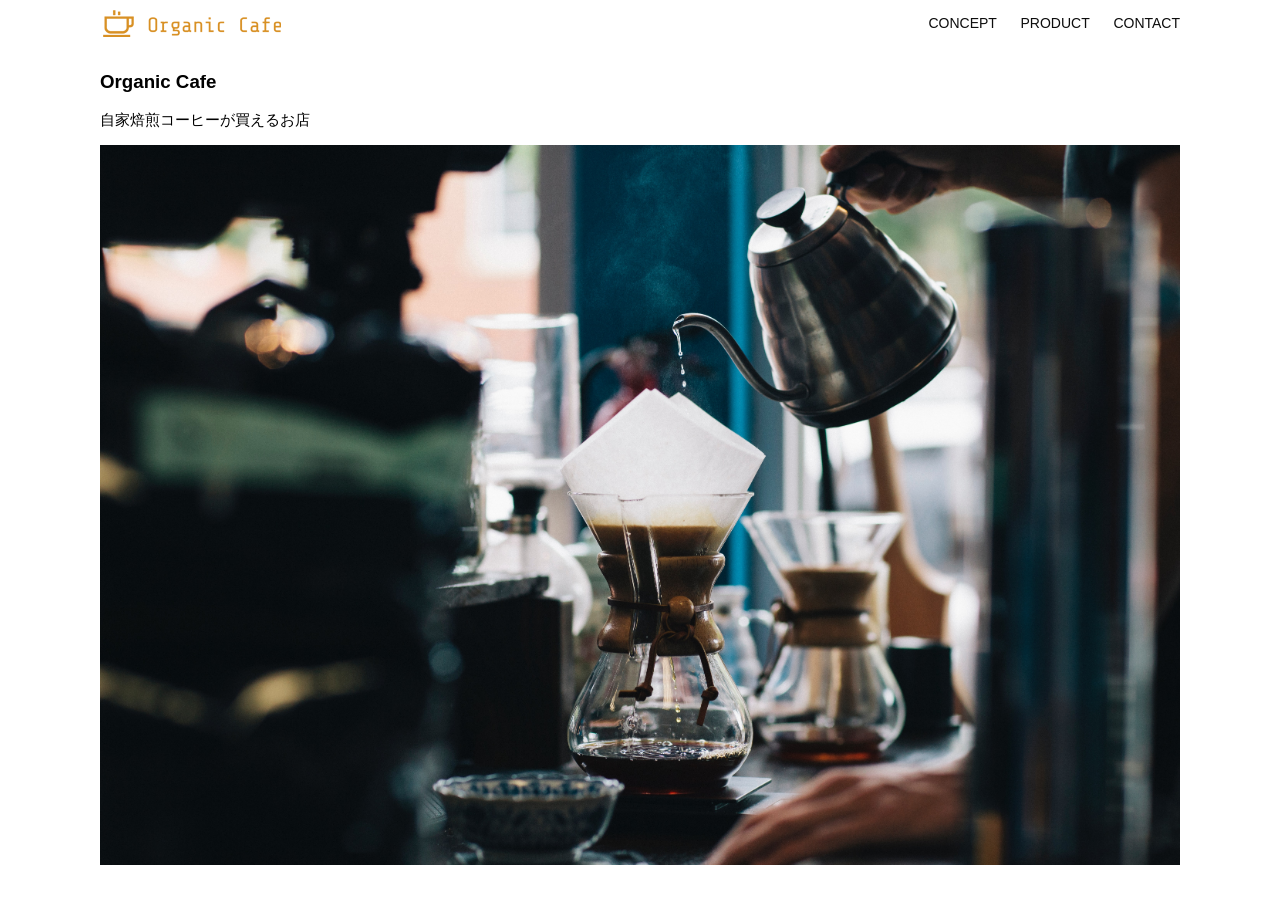
<file: kadai_013/index.html>
<!DOCTYPE html>
<html>
  <head>
    <title>Organic Cafe</title>
    <meta charset="UTF-8" />
    <meta name="description" content="自家焙煎のコーヒーがお家で楽しめるOrganic Cafe"/>
    <meta name="viewport" content="width=device-width, initial-scale=1.0" />
    <link rel="stylesheet" href="style.css" />
  </head>
  <body>
    <!-- ヘッダー -->
    <header>
      <!-- ロゴ -->
      <a href="index.html" id="logo"><img src="images/logo.png" alt="トップページに戻る"/></a>

      <!-- PC用ナビゲーション -->
      <nav id="nav-pc">
        <a href="index.html#concept">CONCEPT</a>
        <a href="index.html#product">PRODUCT</a>
        <a href="index.html#contact">CONTACT</a>
      </nav>
      
      <!-- スマホ用メニューボタン -->
      <img id="menu-sp" src="images/button-menu.png" alt="ナビゲーションを開く" onclick="document.getElementById('nav-sp').style.display = 'block'">
      <!-- SP向けナビゲーション -->
      <nav id="nav-sp">
        <ul>
          <li>
            <img id="close" src="images/button-close.png" alt="ナビゲーションを閉じる" onclick="document.getElementById('nav-sp').style.display = 'none'">
          </li>
          <li>
            <a href="index.html" id="logo-sp" onclick="document.getElementById('nav-sp').style.display = 'none'">
              <img src="images/logo-sp.png" alt="トップページに戻る">
            </a>
          </li>
          <li>
            <a href="index.html#concept" class="menu" onclick="document.getElementById('nav-sp').style.display = 'none'">CONCEPT</a>
          </li>
          <li>
           <a href="index.html#product" class="menu" onclick="document.getElementById('nav-sp').style.display = 'none'">PRODUCT</a>
         </li>
          <li>
            <a href="index.html#contact" class="menu" onclick="document.getElementById('nav-sp').style.display = 'none'">CONTACT</a>
         </li>
       </ul>
     </nav>
          </li>
        </ul>
      </nav>
    </header>

    <main>
      <article>
        <!-- メインビジュアル -->
        <section id="main-visual">
          <div id="main-message">
            <h1>Organic Cafe</h1>
            <p>自家焙煎コーヒーが買えるお店</p>
          </div>
          <img src="images/main-image.jpg" alt="コーヒーをハンドドリップで淹れる画像"/>
        </section>
      </article>
    </main>
  </body>
</html>
</file>
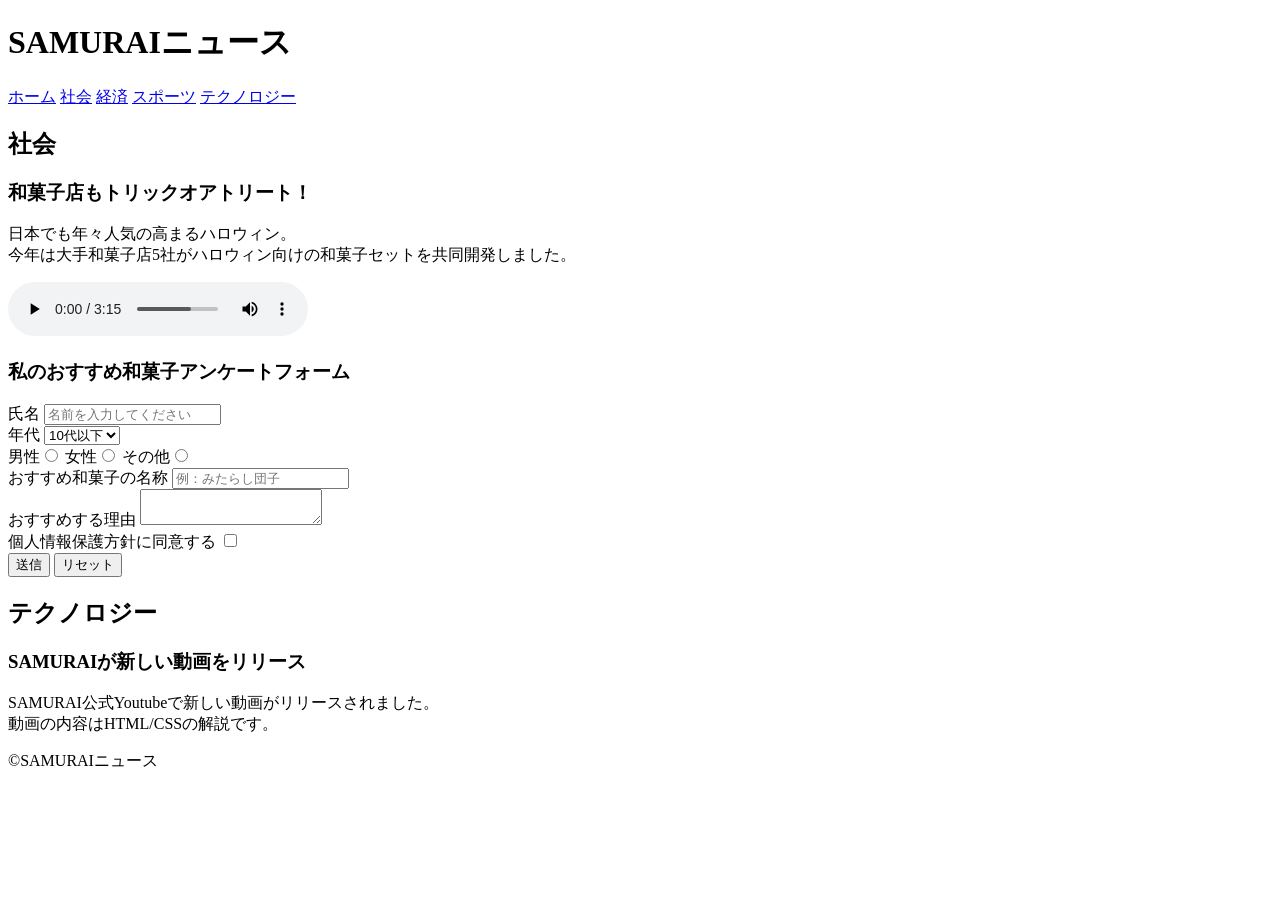
<file: kadai_008/kadai_008.html>
<!DOCTYPE html>
<html>
  <head>
    <title>8章課題</title>
    <meta name="description" content="このページは8章の課題です。">
    <meta charset="UTF-8">
  </head>
  <body>
    <header>
      <h1>SAMURAIニュース</h1>
      <nav>
        <a href="https://www.google.com">ホーム</a>
        <a href="https://www.google.com">社会</a>
        <a href="https://www.google.com">経済</a>
        <a href="https://www.google.com">スポーツ</a>
        <a href="https://www.google.com">テクノロジー</a>
      </nav>
    </header>
    <main>
      <article>
        <h2>社会</h2>
        <section>
          <h3>和菓子店もトリックオアトリート！</h3>
          <p>
           日本でも年々人気の高まるハロウィン。<br>
           今年は大手和菓子店5社がハロウィン向けの和菓子セットを共同開発しました。 
          </p>
           <audio src="ichi.mp3" controls></audio>
        </section>
        <section>
          <h3>私のおすすめ和菓子アンケートフォーム</h3>
          <form>
            <label>氏名</label>
            <input type="text" placeholder="名前を入力してください">
            <br>
            <label>年代</label>
            <select>
              <option>10代以下</option>
              <option>20代</option>
              <option>30代</option>
              <option>40代以上</option>
            </select>
            <br>
            <label>男性</label><input type="radio" name="gender">
            <label>女性</label><input type="radio" name="gender">
            <label>その他</label><input type="radio" name="gender">
            <br>
            <label>おすすめ和菓子の名称</label>
            <input type="text" placeholder="例：みたらし団子">
            <br>
            <label>おすすめする理由</label>
            <textarea></textarea>
            <br>
            <label>個人情報保護方針に同意する</label>
            <input type="checkbox">
            <br>
            <input type="submit" value="送信">
            <input type="reset" value="リセット">
          </form>
        </section>
      </article>
      <article>
          <h2>テクノロジー</h2>
          <section>
            <h3>SAMURAIが新しい動画をリリース</h3>
            <p>SAMURAI公式Youtubeで新しい動画がリリースされました。<br>
              動画の内容はHTML/CSSの解説です。
            </p>
          </section>
      </article>
    </main>
    <footer>
      <p>&copy;SAMURAIニュース</p>
    </footer>
  </body>  
</html>
</file>
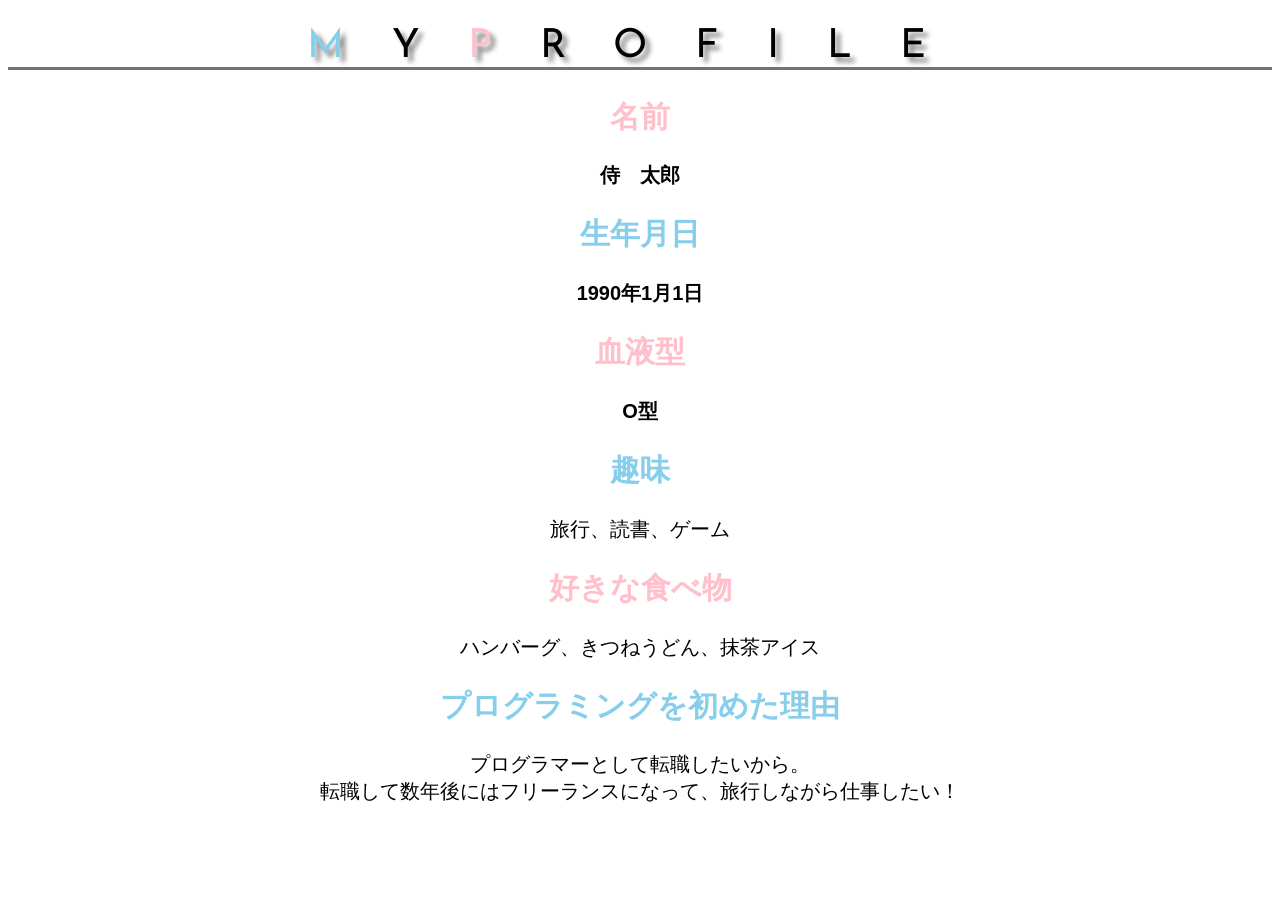
<file: kadai_015/kadai_015.html>
<!DOCTYPE html>
<html>
  <head>
    <title>15章課題</title>
    <meta charset="utf-8">
    <meta name="description" content="このページは15章の課題です。">
    <link rel="stylesheet" href="style.css">
    <link rel="preconnect" href="https://fonts.googleapis.com">
    <link rel="preconnect" href="https://fonts.gstatic.com" crossorigin>
    <link href="https://fonts.googleapis.com/css2?family=Josefin+Sans:ital,wght@0,100..700;1,100..700&family=Noto+Sans+JP&family=Roboto:ital,wght@0,100..900;1,100..900&display=swap" rel="stylesheet">
  </head>
  <body>
   <h1>
    <span class="blue">M</span>Y<span class="pink">P</span>ROFILE
  </h1>
  <div id="basic">
    <h2 class="pink">名前</h2>
    <p>侍　太郎</p>
    <h2 class="blue">生年月日</h2>
    <p>1990年1月1日</p>
    <h2 class="pink">血液型</h2>
    <p>O型</p>
  </div>
  <h2 class="blue">趣味</h2>
  <p>旅行、読書、ゲーム</p>
  <h2 class="pink">好きな食べ物</h2>
  <p>ハンバーグ、きつねうどん、抹茶アイス</p>
  <h2 class="blue">プログラミングを初めた理由</h2>
  <p>プログラマーとして転職したいから。<br>
  転職して数年後にはフリーランスになって、旅行しながら仕事したい！</p>
</html>
</file>
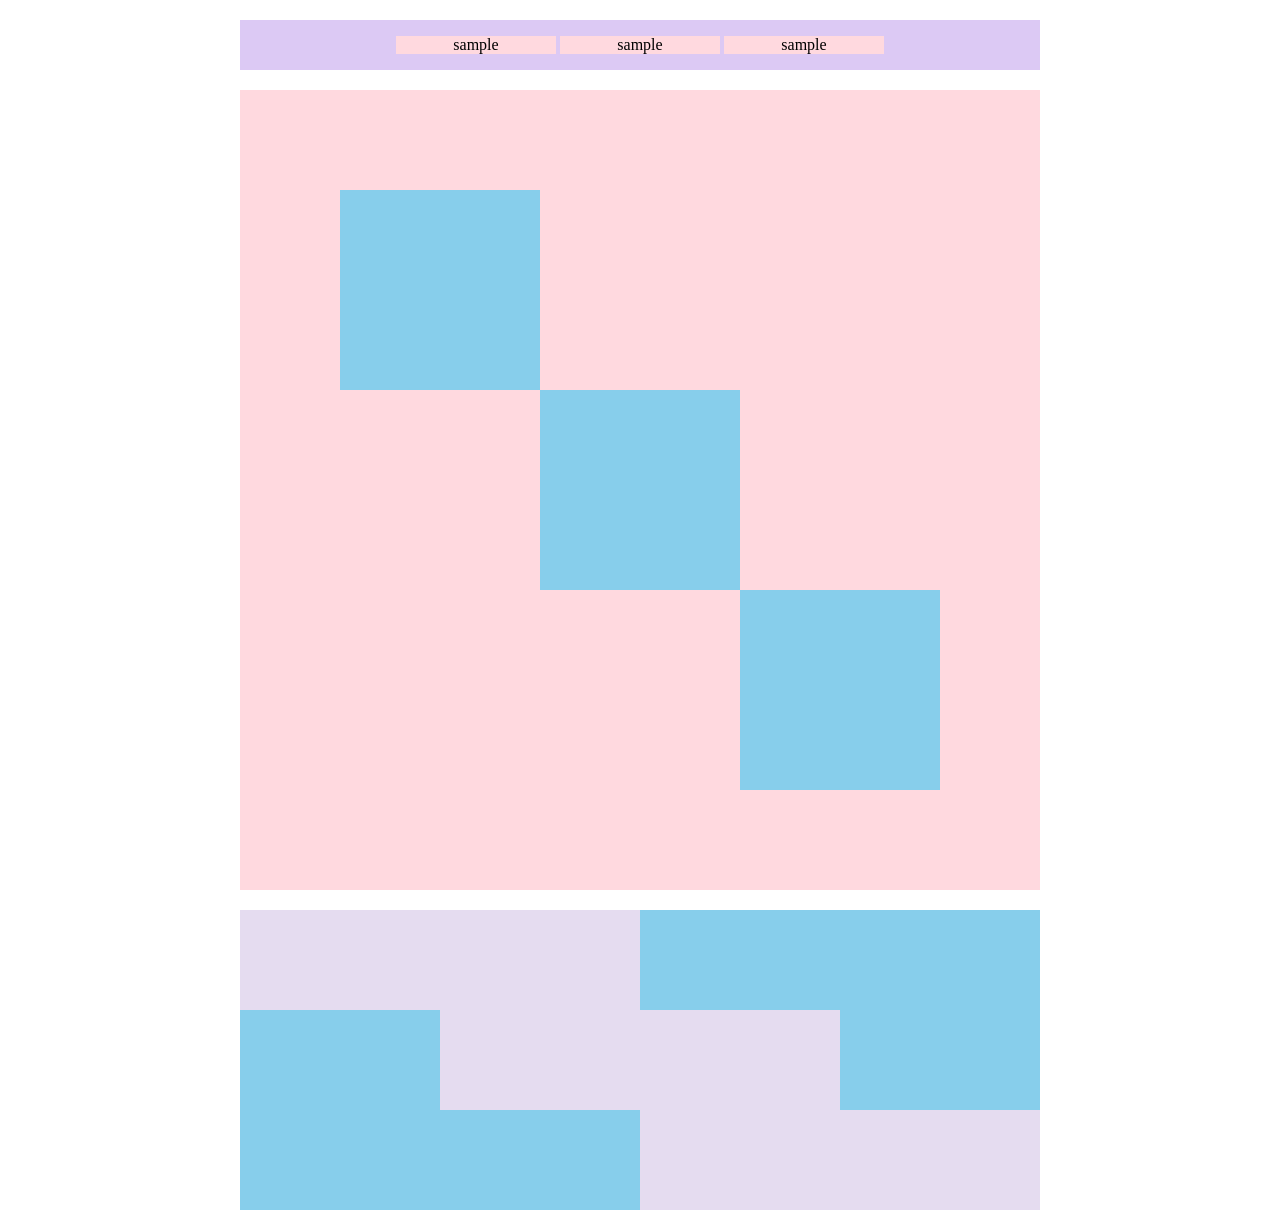
<file: kadai_018/kadai_018.html>
<!DOCTYPE html>
<html lang="en">
<head>
  <meta charset="UTF-8">
  <link rel="stylesheet" href="style.css">
  <meta name="description" content="このページは18章の課題です。">
  <title>18章課題</title>
</head>
<body>
  <div id="top">
    <p class="top-child">sample</p>
    <p class="top-child">sample</p>
    <p class="top-child">sample</p>
  </div>
  <div id="middle">
    <div id="middle-child01"></div>
    <div id="middle-child02"></div>
    <div id="middle-child03"></div>
  </div>
  <div id="bottom">
    <div id="bottom-child01"></div>
    <div id="bottom-child02"></div>
    <div id="bottom-child03"></div>
  </div>
</body>
</html>
</file>
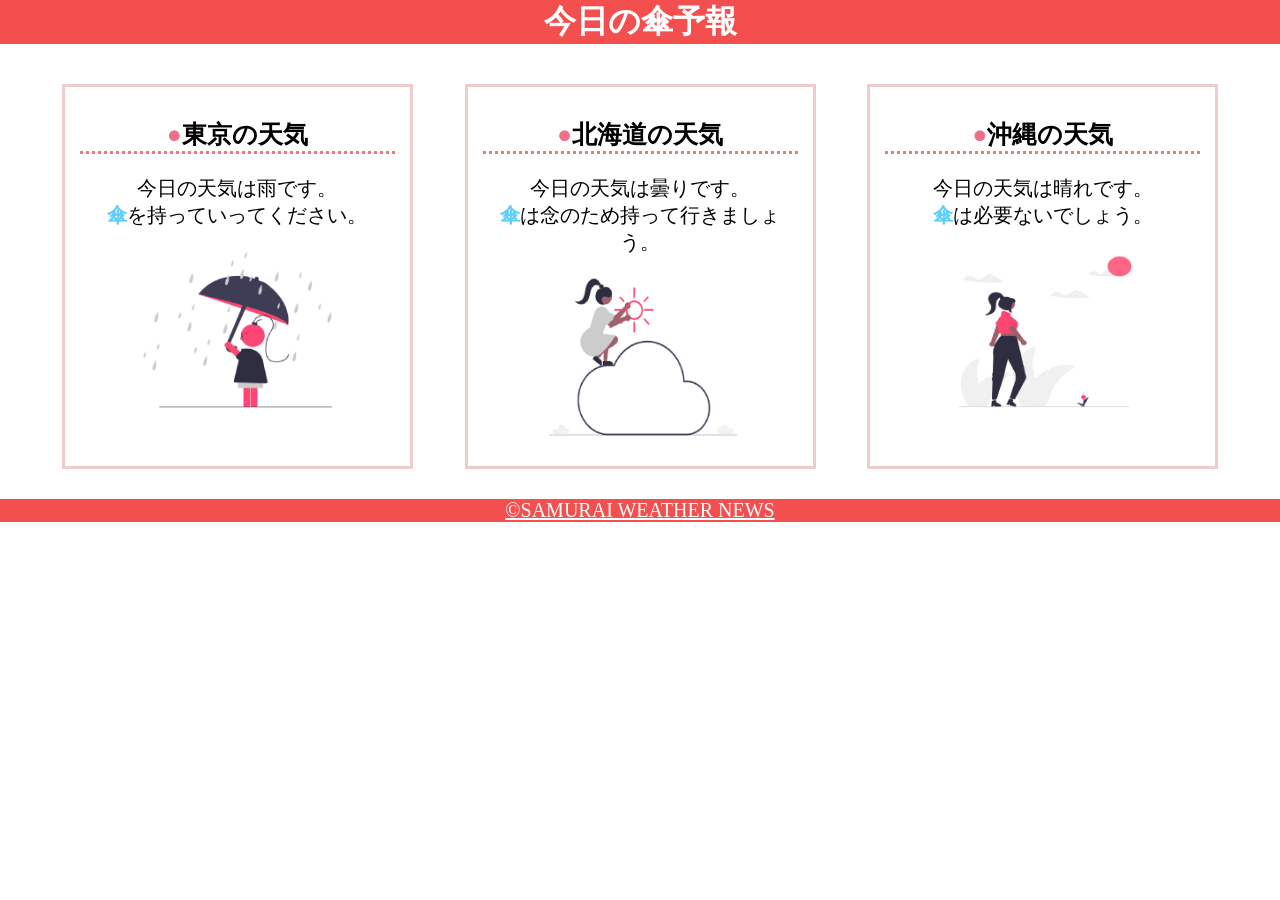
<file: kadai_022/kadai_022.html>
<!DOCTYPE html>
<html>
<head>
  <meta charset="UTF-8">
  <meta name="viewport" content="width=device-width, initial-scale=1.0">
  <link rel="stylesheet" href="style.css">
  <meta name="description" content="このページは22章の課題です。">
  <title>22章課題</title>
</head>
  <body>

    <header>
      <h1>今日の傘予報</h1>
    </header>

    <main>
      
      <div id="parent">
        <div class="contents">
          <h2>東京の天気</h2>
          <p>今日の天気は雨です。</p>
          <p>傘を持っていってください。</p>
          <img src="images/rainy.png" alt="雨">
        </div>

        <div class="contents">
          <h2>北海道の天気</h2>
          <p>今日の天気は曇りです。</p>
          <p>傘は念のため持って行きましょう。</p>
          <img src="images/cloudy.png" alt="曇り">
        </div>

        <div class="contents">
          <h2>沖縄の天気</h2>
          <p>今日の天気は晴れです。</p>
          <p>傘は必要ないでしょう。</p>
          <img src="images/sunny.png" alt="晴れ">
        </div>
      
    </div>

    </main>

    <footer>
      <a href="https://www.sejuku.net/corp/">&copy;SAMURAI WEATHER NEWS</a>
    </footer>
    
  </body>
</html>
</file>
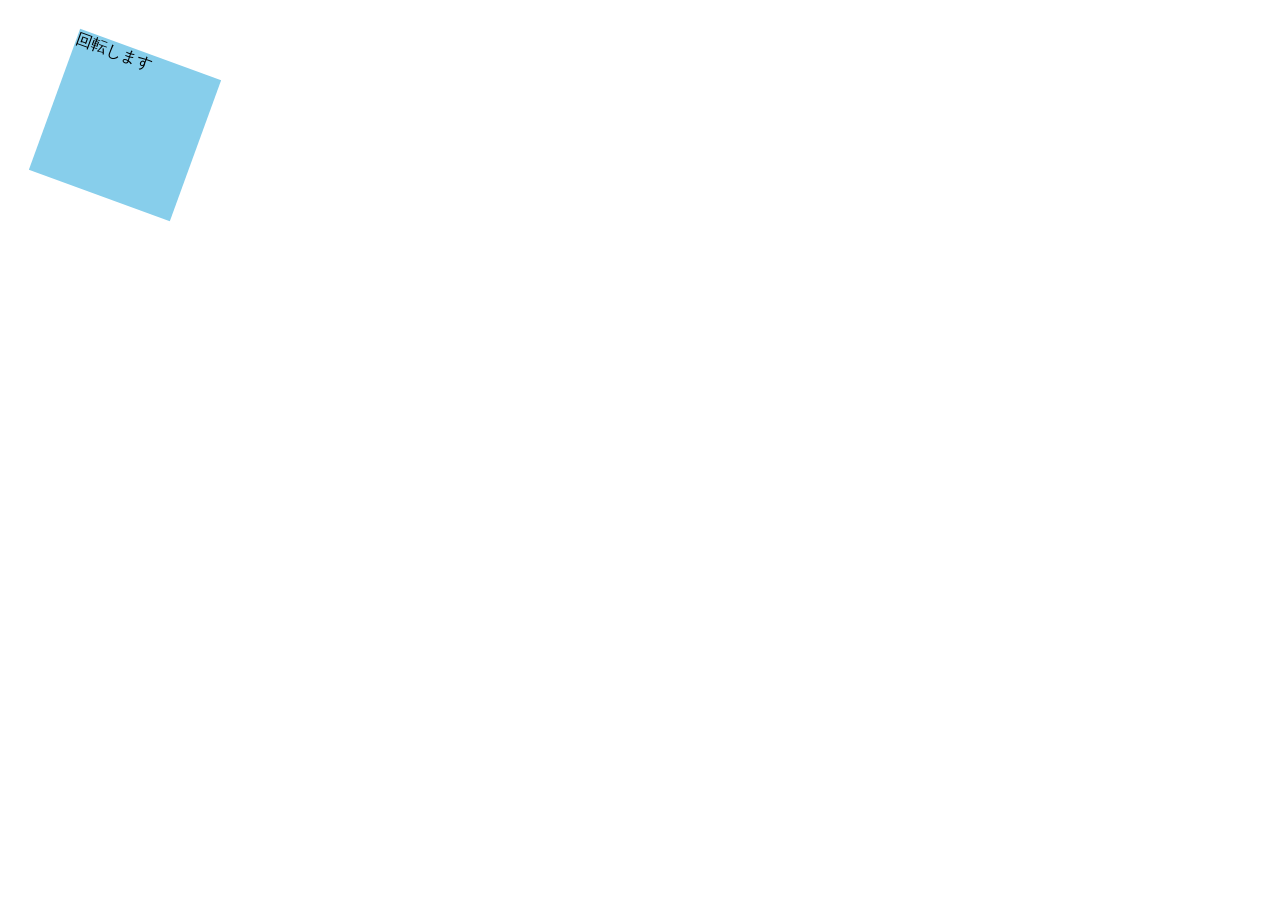
<file: kadai_mdn_css/mdn.html>
<!DOCTYPE html>
<html>
<head>
  <style>
    div {
      position: absolute;
      left: 50px;
      top: 50px;
      width: 150px;
      height: 150px;
      background-color: skyblue;
      transform: rotate(20deg);
    }
  </style>
</head>
<body>
  <div>回転します</div>
</body>
</html>
</file>
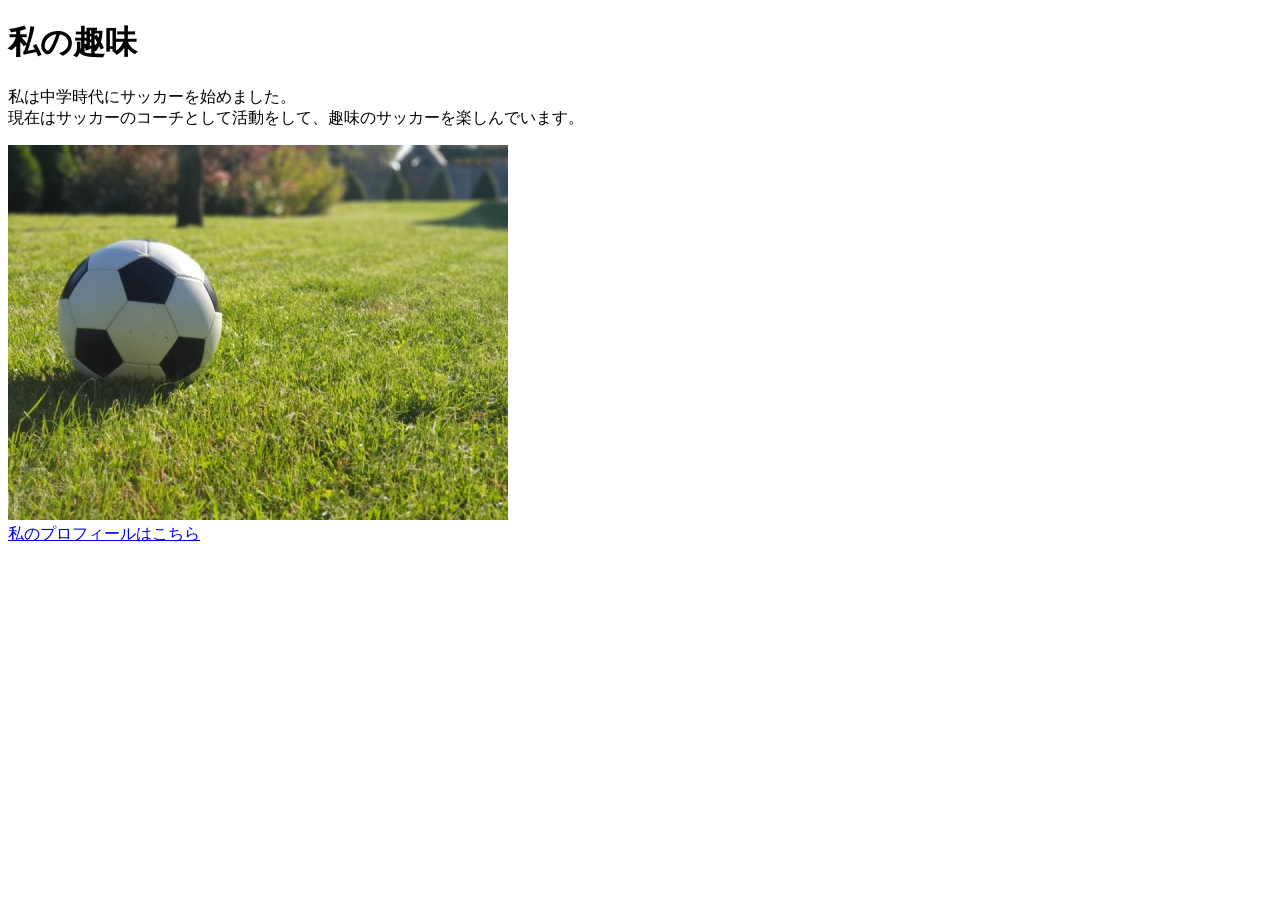
<file: kadai_005/html/kadai_005.html>
<!DOCTYPE html>
<html>
  <head>
    <title>5章課題</title>
    <meta name="description" content="このページは5章の課題です。">
    <meta charset="UTF-8">
  </head>
  <body>
    <h1>私の趣味</h1>
    <p>私は中学時代にサッカーを始めました。<br>
      現在はサッカーのコーチとして活動をして、趣味のサッカーを楽しんでいます。
    </p>
    <img src="../images/sample.jpg" alt="サッカーボール"><br>
    <a href="https://x.com/samuraijuku">私のプロフィールはこちら</a>
  </body>
</html>
</file>
<file: kadai_013/style.css>
/* PC、スマホ共通スタイル */
body {
  font-family: "Source Sans Pro", "Hiragino Kaku Gothic ProN", Meiryo, Arial,
    sans-serif;
}

p {
  font-size: 15px;
}

#main-visual>img {
  width: 100%;
}

/*================
PC用のスタイル 
=================*/
@media screen and (min-width: 768px) {
  /* 横幅設定 */
  body {
    max-width: 1080px;
    min-width: 960px;
    margin: 0 auto 0 auto;
  }

  /* ヘッダー */
  header {
    display: flex;
    justify-content: space-between;
  }

  /* ナビゲーションのレイアウト */
  #nav-pc {
    text-align: right;
    font-size: 14px;
    padding-top: 15px;
  }

  /* ナビゲーションのリンクの装飾設定 */
  #nav-pc>a {
    text-decoration: none;
    margin-left: 20px;
  }

  #nav-pc>a:link {
    color: #0d0d0d;
  }

  #nav-pc>a:visited {
    color: #0d0d0d;
  }

  #nav-pc>a:hover {
    color: #0d0d0d;
    text-decoration: underline;
  }

  #nav-pc>a:active {
    color: #0d0d0d;
  }

  #menu-sp {
    display: none;
  }

  #nav-sp {
    display: none;
  }
}

/*================
SP用のスタイル 
=================*/
@media screen and (max-width: 767px) {

  body {
    min-width: 375px;
    margin: 0;
  }

  #nav-pc {
    display: none;
  }

  #menu-sp {
    float: right;
    padding: 0;
  }

  #nav-sp {
    background-color: #ce933e;
    position: absolute;
    left: 0;
    top: 0;
    height: 100%;
    width: 100%;
    display: none;
    z-index: 100;
  }

  #nav-sp ul {
    padding-left: 0;
  }

  #nav-sp li {
    list-style: none;
  }

  #close {
    position: absolute;
    top: 20px;
    right: 20px;
  }

  #logo-sp {
    margin: 80px 0px 30px 20px;
  }

  #nav-sp a {
    display: block;
  }

  #nav-sp a:link {
    color: #ffffff;
  }

  #nav-sp a:visited {
    color: #ffffff;
  }

  #nav-sp a:hover {
    color: #ffffff;
    text-decoration: underline;
  }

  #nav-sp a:active {
    color: #ffffff;
  }

  #nav-sp .menu {
    text-decoration: none;
    display: block;
    margin-left: 20px;
    margin-right: 20px;
    height: 44px;
    font-size: 16px;
    background-image: url("images/arrow.png");
    background-repeat: no-repeat;
    background-position: right top;
  }
}
</file>
<file: kadai_015/style.css>
h1 {
  font-family: "Josefin Sans", sans-serif;
  font-optical-sizing: auto;
  font-weight: 400;
  font-style: normal;
  font-size: 2em;
  letter-spacing: 1.2em;
  text-shadow: 5px 5px 5px gray;
  border-bottom: solid 3px rgb(115,115,114);
}
body {
  font-family: "Arial", "Meiryo", sans-serif;
}
html {
  text-align: center;
  font-size: 20px;
}
.pink {
  color: rgb(255, 192, 203);
}
.blue {
  color: skyblue;
}
#basic p{
  font-weight: bold;
}
</file>
<file: kadai_018/style.css>
#top {
  margin: 20px auto;
  width: 800px;
  background-color: #dcc9f4;
  text-align: center;
}
.top-child {
  display: inline-block;
  width: 20%;
  background-color: #ffd9df;
}

#middle {
  position: relative;
  margin: 20px auto;
  width: 800px;
  height: 800px;
  background-color: #ffd9df;
}
#middle-child01 {
  position: absolute;
  top: 100px;
  left: 100px;
  width: 200px;
  height: 200px;
  background-color: #87ceeb;
}
#middle-child02 {
  position: absolute;
  top: 300px;
  left: 300px;
  width: 200px;
  height: 200px;
  background-color: #87ceeb;
}
#middle-child03 {
  position: absolute;
  top: 500px;
  left: 500px;
  width: 200px;
  height: 200px;
  background-color: #87ceeb;
}

#bottom {
  position: relative;
  margin: 0 auto;
  width: 800px;
  height: 300px;
  background-color: #87ceeb;
}
#bottom-child01 {
  width: 400px;
  height: 100px;
  background-color: #e5dcf0;
}
#bottom-child02 {
  position: absolute;
  top: 100px;
  left: 200px;
  width: 400px;
  height: 100px;
  background-color: #e5dcf0;
}
#bottom-child03 {
  position: absolute;
  top: 200px;
  left: 400px;
  width: 400px;
  height: 100px;
  background-color: #e5dcf0;
}
</file>
<file: kadai_022/style.css>
h1,
p,
body {
  margin: 0;
}

p,
a {
  font-size: 20px;
}

header {
  margin-bottom: 20px;
  background-color: rgb(244, 79, 79);
  text-align: center;
}

h1 {
  color: rgb(255, 255, 255);
}

main {
  margin: 10px;
}

#parent {
  display: flex;
  justify-content: space-evenly;
}

.contents {
  border: 3px solid rgb(238, 204, 204);
  flex-basis: 25%;
  padding: 10px 15px;
  margin: 20px 0px;
  text-align: center;
}

h2 {
  font-size: 25px;
  border-bottom: 3px dotted rgb(236, 122, 122);
}

h2::before {
  content: "●";
  color: rgb(239, 111, 139);
}

.contents p:nth-of-type(2)::first-letter {
  font-weight: bold;
  color: rgb(97, 206, 249);
}

.contents img {
  margin: 10px 0;
  width: 70%;
}

footer {
  background-color: rgb(244, 79, 79);
  text-align: center;
}

a {
  color: rgb(255, 255, 255);
}

a:visited {
  color: rgb(193, 234, 251);
}

a:hover {
  color: rgb(245, 178, 168);
}

@media screen and (max-width: 768px) {
  h2 {
    font-size: 30px;
  }
  p {
    font-size: 25px;
  }
  #parent {
    flex-direction: column;
  }
}
</file>
